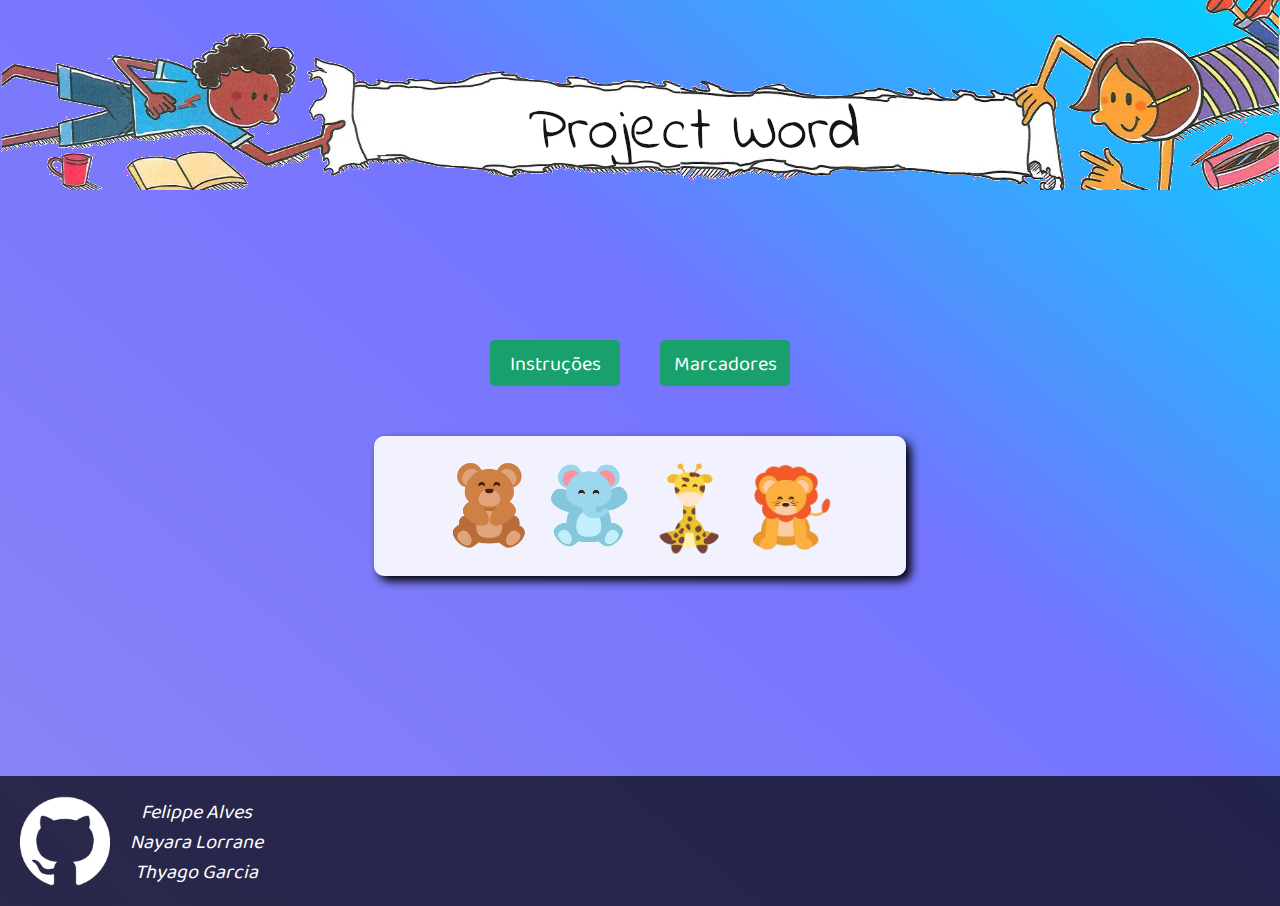
<file: index.html>
<!DOCTYPE html>
<html lang="pt-BR">
<head>
    <link rel="stylesheet" href="https://stackpath.bootstrapcdn.com/bootstrap/4.4.1/css/bootstrap.min.css" integrity="sha384-Vkoo8x4CGsO3+Hhxv8T/Q5PaXtkKtu6ug5TOeNV6gBiFeWPGFN9MuhOf23Q9Ifjh" crossorigin="anonymous">
    <meta charset="UTF-8">
    <meta name="viewport" content="width=device-width, initial-scale=1.0">
    <title>ProjetoVR</title>
    <link rel="stylesheet" href="CSS/estilo.css">
    <link href="https://fonts.googleapis.com/css?family=Baloo+Chettan+2&display=swap" rel="stylesheet">
    <script src="JavaScript/script.js"></script>
    <script src="https://code.jquery.com/jquery-3.4.1.slim.min.js" integrity="sha384-J6qa4849blE2+poT4WnyKhv5vZF5SrPo0iEjwBvKU7imGFAV0wwj1yYfoRSJoZ+n" crossorigin="anonymous"></script>
    <script src="https://cdn.jsdelivr.net/npm/popper.js@1.16.0/dist/umd/popper.min.js" integrity="sha384-Q6E9RHvbIyZFJoft+2mJbHaEWldlvI9IOYy5n3zV9zzTtmI3UksdQRVvoxMfooAo" crossorigin="anonymous"></script>
    <script src="https://stackpath.bootstrapcdn.com/bootstrap/4.4.1/js/bootstrap.min.js" integrity="sha384-wfSDF2E50Y2D1uUdj0O3uMBJnjuUD4Ih7YwaYd1iqfktj0Uod8GCExl3Og8ifwB6" crossorigin="anonymous"></script>
</head>
<body>
    <header>
        <img src="img/title.png" alt="">
    </header>
    <div class="botoes">
        <button class="botao-fora">Instruções</button>
        <button class="botao-fora" onclick="downloadMarker()">Marcadores</button>
    </div> 
    <section>
        <button type="button" id="botao_urso" onclick="entrar()"></button> 
        <button type="button" id="botao_elefante"></button> 
        <button type="button" id="botao_girafa"></button> 
        <button type="button" id="botao_leao"></button> 
    </section>
    <footer>
        <img src="img/git1.png" alt="" id="git">
        <div id="mgit">
            <a target="black" href="https://github.com/FelippeAlves" class="links">Felippe Alves</a>
            <a target="black" href="https://github.com/nayaralorrane" class="links">Nayara Lorrane</a>
            <a target="black" href="https://github.com/togarci" class="links">Thyago Garcia</a>
        </div>
    </footer>
   
</body>
</html>
</file>
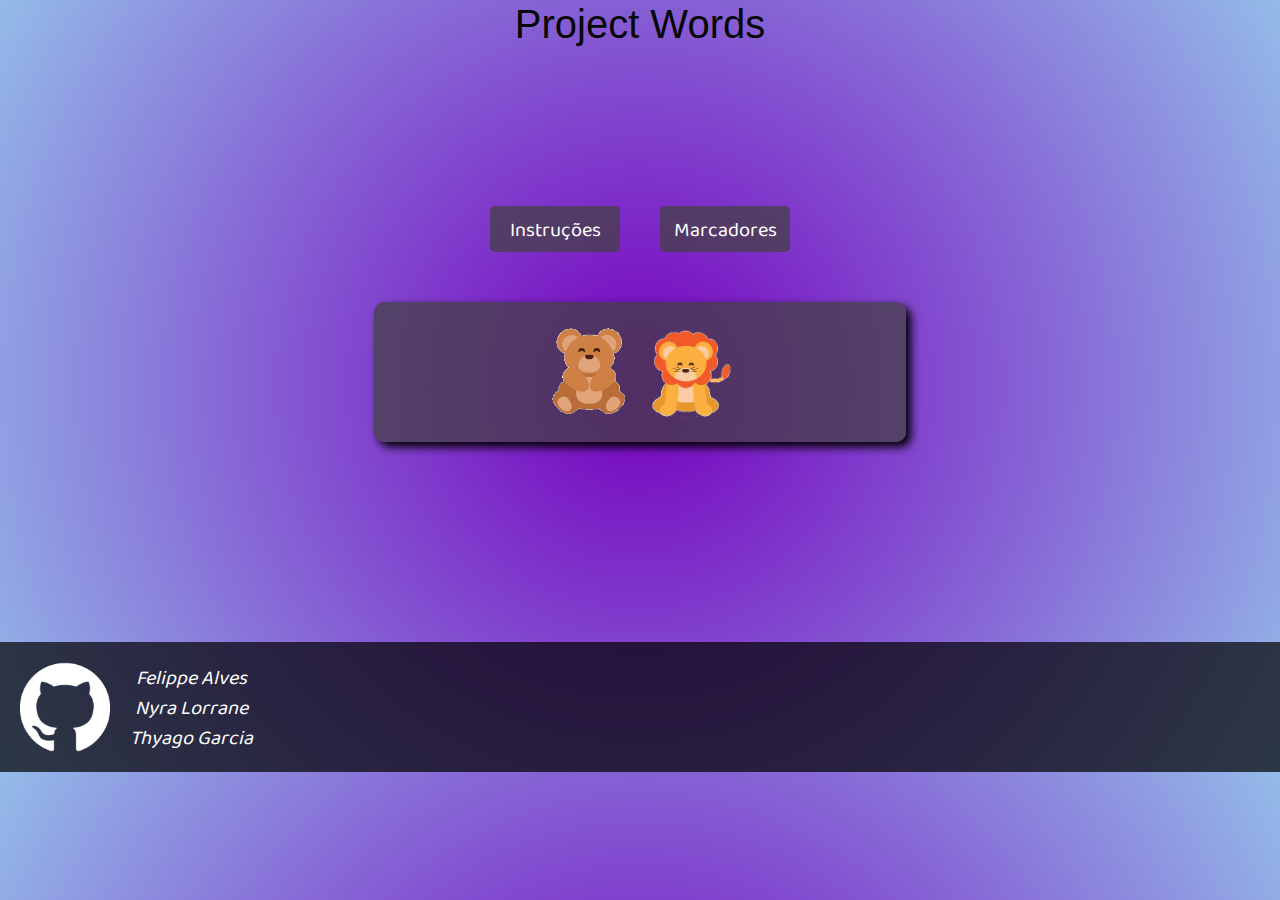
<file: pw.html>
<!DOCTYPE html>
<html lang="pt-BR">
<head>
    <link rel="stylesheet" href="https://stackpath.bootstrapcdn.com/bootstrap/4.4.1/css/bootstrap.min.css" integrity="sha384-Vkoo8x4CGsO3+Hhxv8T/Q5PaXtkKtu6ug5TOeNV6gBiFeWPGFN9MuhOf23Q9Ifjh" crossorigin="anonymous">
    <meta charset="UTF-8">
    <meta name="viewport" content="width=device-width, initial-scale=1.0">
    <title>ProjetoVR</title>
    <link rel="stylesheet" href="estilo.css">
    <link href="https://fonts.googleapis.com/css?family=Baloo+Chettan+2&display=swap" rel="stylesheet">
    <script src="script.js"></script>
    <script src="https://code.jquery.com/jquery-3.4.1.slim.min.js" integrity="sha384-J6qa4849blE2+poT4WnyKhv5vZF5SrPo0iEjwBvKU7imGFAV0wwj1yYfoRSJoZ+n" crossorigin="anonymous"></script>
    <script src="https://cdn.jsdelivr.net/npm/popper.js@1.16.0/dist/umd/popper.min.js" integrity="sha384-Q6E9RHvbIyZFJoft+2mJbHaEWldlvI9IOYy5n3zV9zzTtmI3UksdQRVvoxMfooAo" crossorigin="anonymous"></script>
    <script src="https://stackpath.bootstrapcdn.com/bootstrap/4.4.1/js/bootstrap.min.js" integrity="sha384-wfSDF2E50Y2D1uUdj0O3uMBJnjuUD4Ih7YwaYd1iqfktj0Uod8GCExl3Og8ifwB6" crossorigin="anonymous"></script>
</head>
<body>
    <header>
        <h1>Project Words</h1>
    </header>
    <div class="botoes">
        <button class="botao-fora">Instruções</button>
        <button class="botao-fora">Marcadores</button>
    </div> 
    <section>
        <button type="button" id="botao_urso" onmouseenter="entrar()" onmouseover="aumenta(this)"></button> 
        
        
        <button type="button" id="botao_leao"></button> 

        <!-- <button type="button" class="btn btn-lg btn-primary" disabled>Primary button</button> -->
        <!-- <img src="desenho.jpg" id="desenho"> -->
    </section>
    <footer>
        <img src="/git1.png" alt="" id="git">
        <div id="mgit">
            <a target="black" href="https://github.com/FelippeAlves" class="links">Felippe Alves</a>
            <a target="black" href="https://github.com/nayaralorrane" class="links">Nyra Lorrane</a>
            <a target="black" href="https://github.com/togarci" class="links">Thyago Garcia</a>
        </div>
    </footer>
   
</body>
</html>
</file>
<file: CSS/estilo.css>
html{
    height: auto;
    width: 100%;
}
body {
    display: flex;
    flex-direction: column;
    background: rgb(140,133,246);
background: linear-gradient(40deg, rgba(140,133,246,1) 0%, rgba(116,116,254,1) 58%, rgba(0,212,255,1) 100%);
    font: normal 15pt Arial;
    height: 100%;
}

header{
    color: rgb(7, 7, 7);
    text-align: center;
    width: 100%;
}
header img{
    width: 100%;
}
body:nth-child(n+2){
    grid-row: 2;
    align-items: center;
    justify-items: center;
}

section{

    display: flex;
    /* background: black; */
    border-radius: 10px;
    padding: 20px;
    width: 532px;
    margin: 50px 0px 200px 0px;
    box-shadow: 5px 5px 10px black;
    display: flex;
    align-items: center; 
    justify-content: center;
    background-color: rgba(255,255,255, 0.9);
    z-index: 0;
}.botoes{
    margin: 150px 0 0 0 ;
    display: flex;
    width: 300px;
    justify-content: space-between;
}

button{
    background: none;
    border: none;
    width: 100px;
    height: 100px;
    background-repeat: no-repeat;
    background-position: center;
    background-size: contain;
}
button:focus{
    border: none;
    outline: 0;
}
button:hover{
    transform: scale(1.2);

}
#botao_urso{
    background-image: url("../img/Urso.png");
    
}
#botao_leao{
    background-image: url("../img/Leao.png");
}
#botao_girafa{
    background-image: url("../img/Girafa.png");
}
#botao_elefante{
    background-image: url("../img/Elefante.png");
}
#git {
    width: 90px;
    height: 90px;
}

#mgit {
    margin-left: 20px;
    display: flex;
    flex-direction: column;
}

.links {
    color: white;
    font-family: 'Baloo Chettan 2', cursive;
    text-align: center;
    font-style: italic;
}
.links:hover{
    color: white;
    
}

.botao-fora {
    background: rgb(24, 161, 109);
    font-family: 'Baloo Chettan 2', cursive;
    text-align: center;
    color: white;
    height: 46px;
    width: 130px;
    border-radius: 5px;
}

footer{
    display: flex;
    padding: 20px;
    width: 100%;
    justify-self: self-end;
    background-color: rgba(0,0,0,0.7) ;
    align-self: flex-end;
    grid-row: 4;
    grid-column: 1/4;
}
footer p{
    
    color: rgb(0, 0, 0);
    font-family: 'Baloo Chettan 2', cursive;
    text-align: center;
    font-style: italic;
}

/* ---------------------------------------------------------------- */
</file>
<file: estilo.css>
html{
    height: auto;
    width: 100%;
}
body {
    display: flex;
    flex-direction: column;
    background: rgb(118,0,190);
    background: radial-gradient(circle, rgba(118,0,190,1) 0%, rgba(148,187,233,1) 100%);
    font: normal 15pt Arial;
    height: 100%;
}

header{
    color: rgb(7, 7, 7);
    text-align: center;
    width: 100%;
}
header img{
    width: 100%;
}
body:nth-child(n+2){
    grid-row: 2;
    align-items: center;
    justify-items: center;
}

section{

    display: flex;
    /* background: black; */
    border-radius: 10px;
    padding: 20px;
    width: 532px;
    margin: 50px 0px 200px 0px;
    box-shadow: 5px 5px 10px black;
    display: flex;
    align-items: center; 
    justify-content: center;
    background-color: rgba(65, 65, 62, 0.706);
    z-index: 0;
}.botoes{
    margin: 150px 0 0 0 ;
    display: flex;
    width: 300px;
    justify-content: space-between;
}

button{
    background: none;
    border: none;
    width: 100px;
    height: 100px;
    background-repeat: no-repeat;
    background-position: center;
    background-size: contain;
}
button:focus{
    border: none;
    outline: 0;
}
#botao_urso{
    background-image: url("/Urso.png");
    
}
#botao_leao{
    background-image: url("/Leao.png");
}

#git {
    width: 90px;
    height: 90px;
}

#mgit {
    margin-left: 20px;
    display: flex;
    flex-direction: column;
}

.links {
    color: white;
    font-family: 'Baloo Chettan 2', cursive;
    text-align: center;
    font-style: italic;
}
.links:hover{
    color: white;
    
}

.botao-fora {
    background: rgba(65, 65, 62, 0.706);
    font-family: 'Baloo Chettan 2', cursive;
    text-align: center;
    color: white;
    height: 46px;
    width: 130px;
    border-radius: 5px;
}

footer{
    display: flex;
    padding: 20px;
    width: 100%;
    justify-self: self-end;
    background-color: rgba(0,0,0,0.7) ;
    align-self: flex-end;
    grid-row: 4;
    grid-column: 1/4;
}
footer p{
    
    color: rgb(0, 0, 0);
    font-family: 'Baloo Chettan 2', cursive;
    text-align: center;
    font-style: italic;
}

----------------------------------------------------------------
</file>
